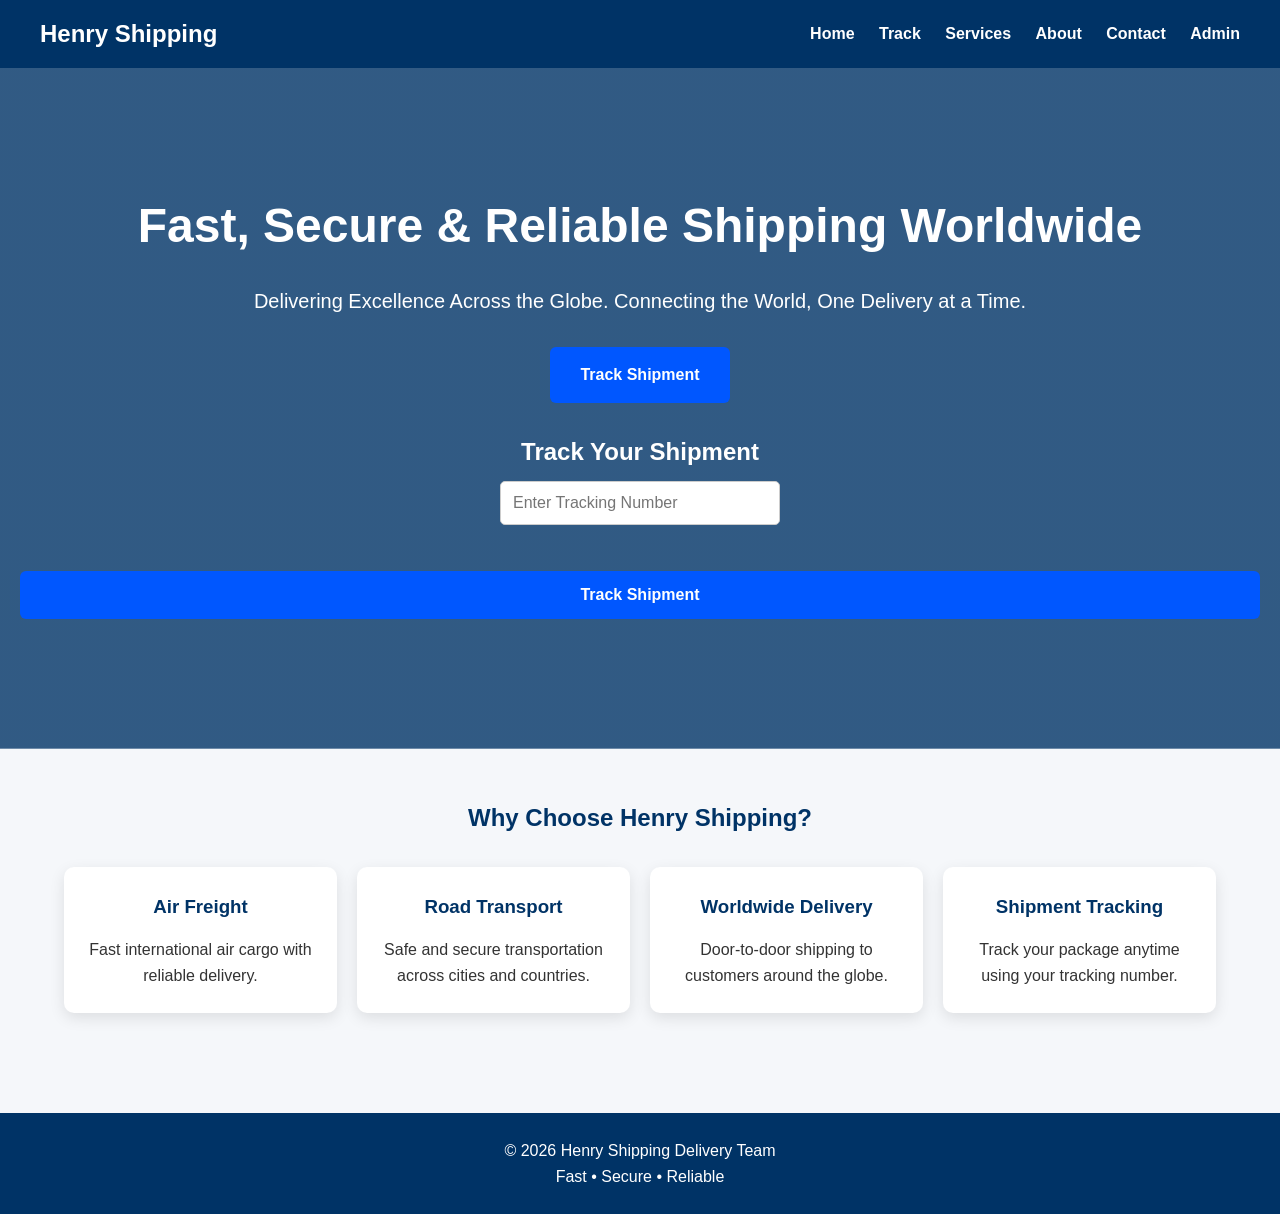
<file: index.html>
<!DOCTYPE html>
<html lang="en">
<head>
<meta charset="UTF-8">
<meta name="viewport" content="width=device-width, initial-scale=1.0">
<title>Henry Shipping Delivery Team</title>

<link rel="stylesheet" href="style.css">

</head>

<body>

<header>

<div class="logo">
Henry Shipping
</div>

<nav>

<a href="index.html">Home</a>

<a href="tracking.html">Track</a>

<a href="services.html">Services</a>

<a href="about.html">About</a>

<a href="contact.html">Contact</a>

<a href="admin-login.html">Admin</a>

</nav>

</header>

<section class="hero">

<h1>
Fast, Secure & Reliable Shipping Worldwide
</h1>

<p>
Delivering Excellence Across the Globe.
Connecting the World, One Delivery at a Time.
</p>

<a href="tracking.html" class="btn">
Track Shipment
</a>

<div style="margin-top:30px;">

<h2 style="color:white;">Track Your Shipment</h2>

<input
type="text"
id="homeTracking"
placeholder="Enter Tracking Number"
style="padding:12px;width:280px;max-width:90%;">

<br><br>

<button class="btn" onclick="goToTracking()">
Track Shipment
</button>

</div>

</section>

<div class="container">

<h2 style="text-align:center;color:#003366;">
Why Choose Henry Shipping?
</h2>

<div class="cards">

<div class="card">

<h3>Air Freight</h3>

<p>
Fast international air cargo with reliable delivery.
</p>

</div>

<div class="card">

<h3>Road Transport</h3>

<p>
Safe and secure transportation across cities and countries.
</p>

</div>

<div class="card">

<h3>Worldwide Delivery</h3>

<p>
Door-to-door shipping to customers around the globe.
</p>

</div>

<div class="card">

<h3>Shipment Tracking</h3>

<p>
Track your package anytime using your tracking number.
</p>

</div>

</div>

</div>

<footer>

<p>
© 2026 Henry Shipping Delivery Team
</p>

<p>
Fast • Secure • Reliable
</p>

</footer>

<script>
function goToTracking(){

const tracking=document.getElementById("homeTracking").value.trim();

if(tracking===""){
alert("Please enter a tracking number.");
return;
}

window.location.href="tracking.html?tracking="+encodeURIComponent(tracking);

}
</script>

</body>
</html>
</file>
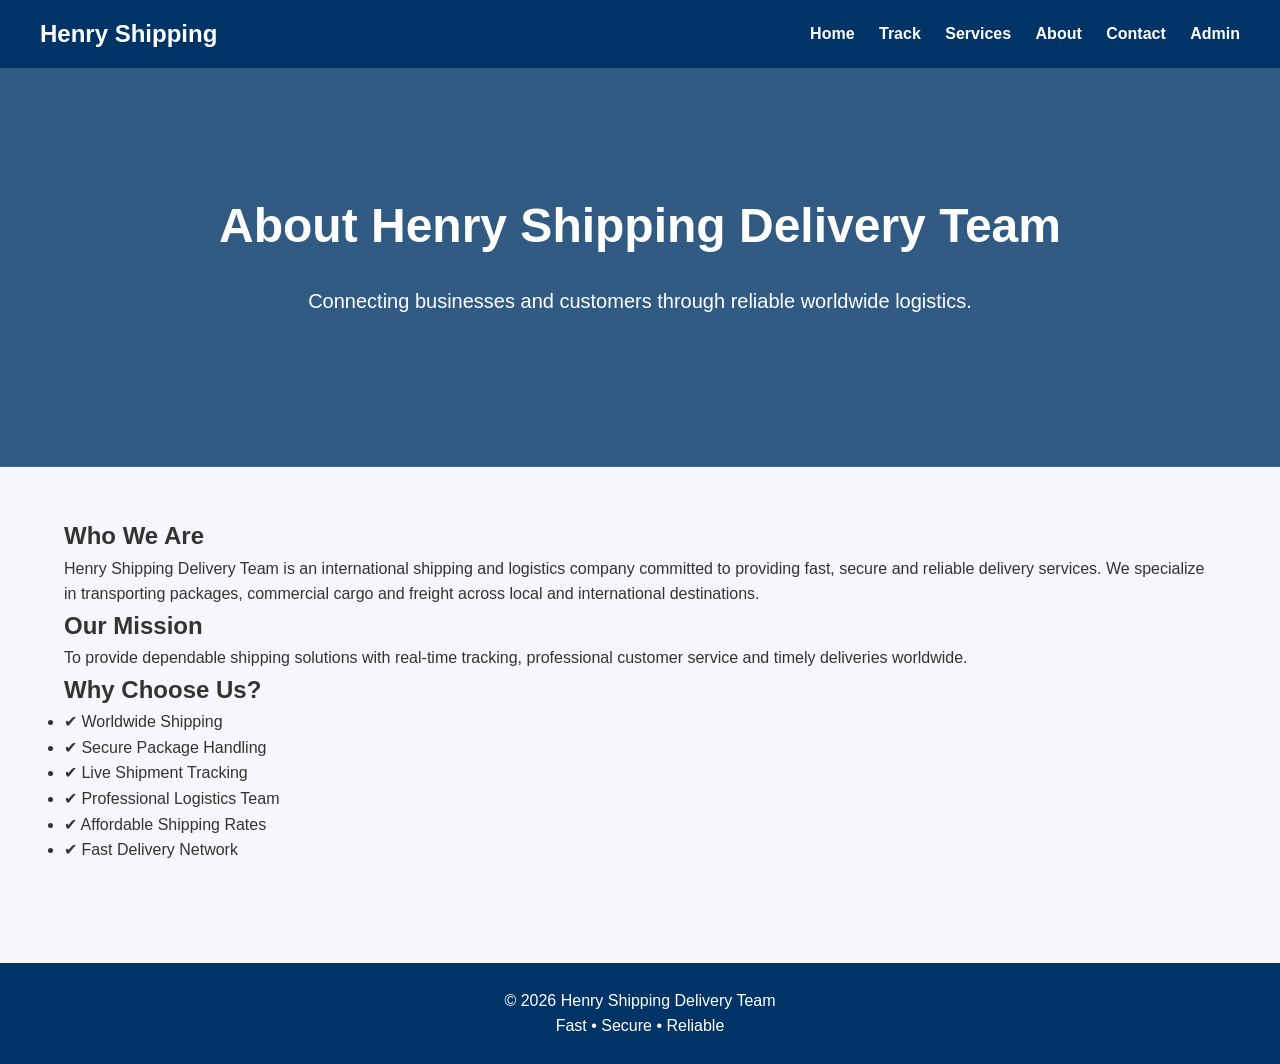
<file: about.html>
<!DOCTYPE html>
<html lang="en">

<head>

<meta charset="UTF-8">

<meta name="viewport" content="width=device-width, initial-scale=1.0">

<title>About Us | Henry Shipping</title>

<link rel="stylesheet" href="style.css">

</head>

<body>

<header>

<div class="logo">
Henry Shipping
</div>

<nav>

<a href="index.html">Home</a>

<a href="tracking.html">Track</a>

<a href="services.html">Services</a>

<a href="about.html">About</a>

<a href="contact.html">Contact</a>

<a href="login.html">Admin</a>

</nav>

</header>

<section class="hero">

<h1>About Henry Shipping Delivery Team</h1>

<p>Connecting businesses and customers through reliable worldwide logistics.</p>

</section>

<div class="container">

<h2>Who We Are</h2>

<p>

Henry Shipping Delivery Team is an international shipping and logistics company committed to providing fast, secure and reliable delivery services. We specialize in transporting packages, commercial cargo and freight across local and international destinations.

</p>

<h2>Our Mission</h2>

<p>

To provide dependable shipping solutions with real-time tracking, professional customer service and timely deliveries worldwide.

</p>

<h2>Why Choose Us?</h2>

<ul>

<li>✔ Worldwide Shipping</li>

<li>✔ Secure Package Handling</li>

<li>✔ Live Shipment Tracking</li>

<li>✔ Professional Logistics Team</li>

<li>✔ Affordable Shipping Rates</li>

<li>✔ Fast Delivery Network</li>

</ul>

</div>

<footer>

<p>© 2026 Henry Shipping Delivery Team</p>

<p>Fast • Secure • Reliable</p>

</footer>

</body>

</html>
</file>
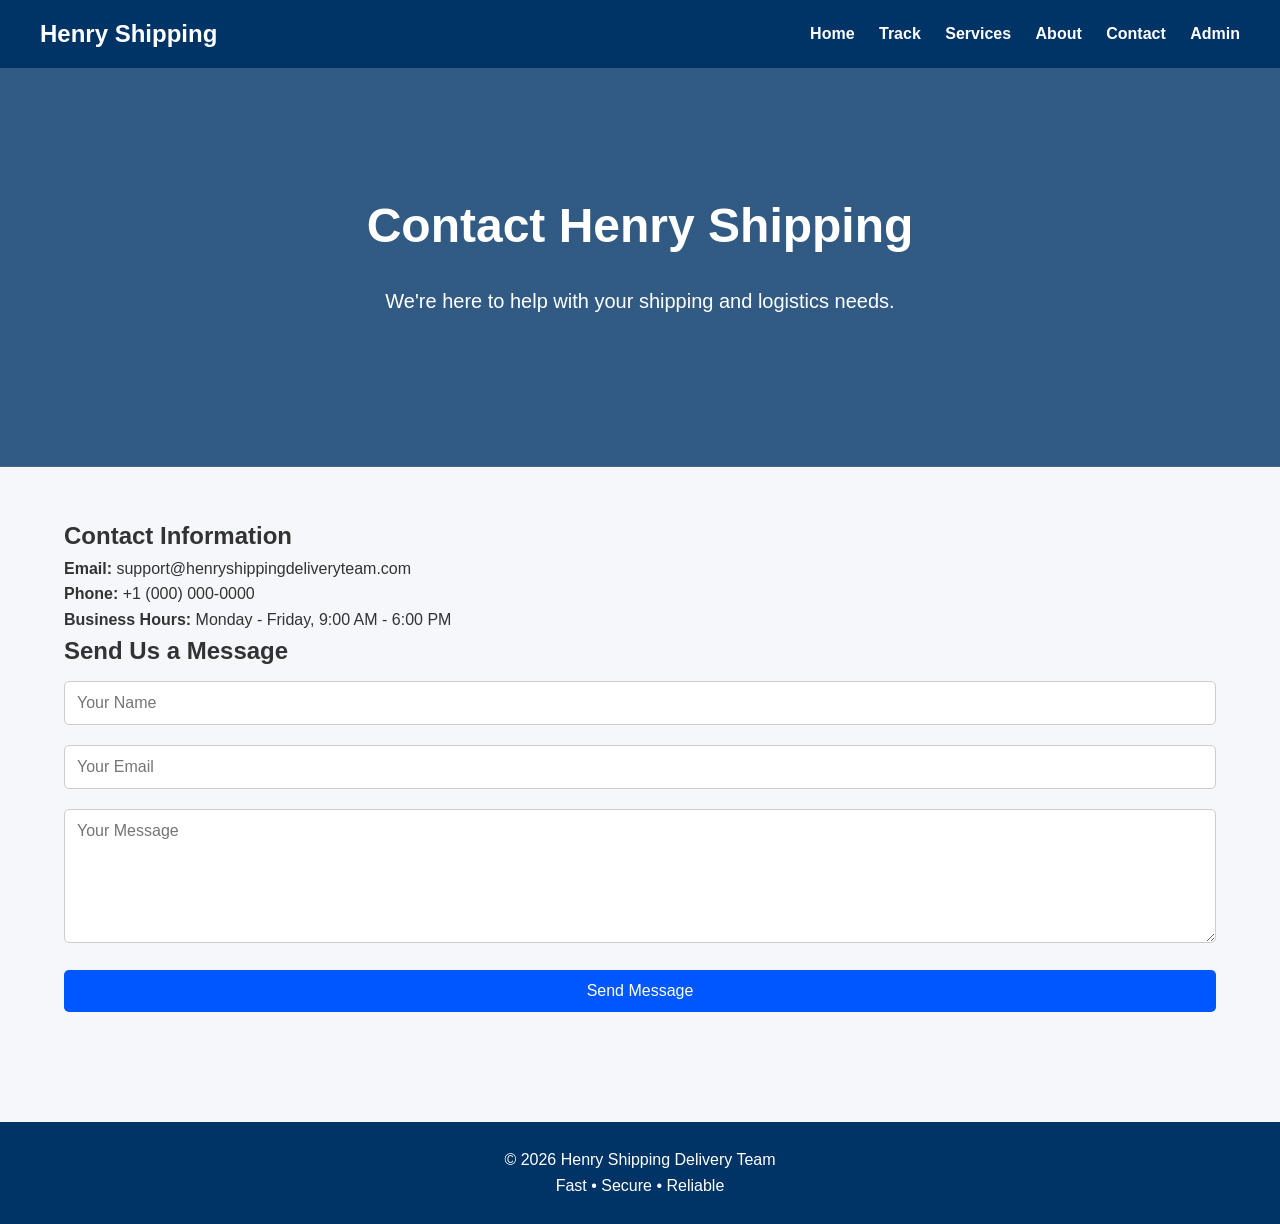
<file: contact.html>
<!DOCTYPE html>
<html lang="en">

<head>

<meta charset="UTF-8">

<meta name="viewport" content="width=device-width, initial-scale=1.0">

<title>Contact Us | Henry Shipping</title>

<link rel="stylesheet" href="style.css">

</head>

<body>

<header>

<div class="logo">
Henry Shipping
</div>

<nav>

<a href="index.html">Home</a>

<a href="tracking.html">Track</a>

<a href="services.html">Services</a>

<a href="about.html">About</a>

<a href="contact.html">Contact</a>

<a href="login.html">Admin</a>

</nav>

</header>

<section class="hero">

<h1>Contact Henry Shipping</h1>

<p>We're here to help with your shipping and logistics needs.</p>

</section>

<div class="container">

<h2>Contact Information</h2>

<p><strong>Email:</strong> support@henryshippingdeliveryteam.com</p>

<p><strong>Phone:</strong> +1 (000) 000-0000</p>

<p><strong>Business Hours:</strong> Monday - Friday, 9:00 AM - 6:00 PM</p>

<h2>Send Us a Message</h2>

<form>

<input type="text" placeholder="Your Name" required>

<input type="email" placeholder="Your Email" required>

<textarea placeholder="Your Message" rows="6" style="width:100%;padding:12px;border:1px solid #ccc;border-radius:5px;box-sizing:border-box;"></textarea>

<button type="submit">Send Message</button>

</form>

</div>

<footer>

<p>© 2026 Henry Shipping Delivery Team</p>

<p>Fast • Secure • Reliable</p>

</footer>

</body>

</html>
</file>
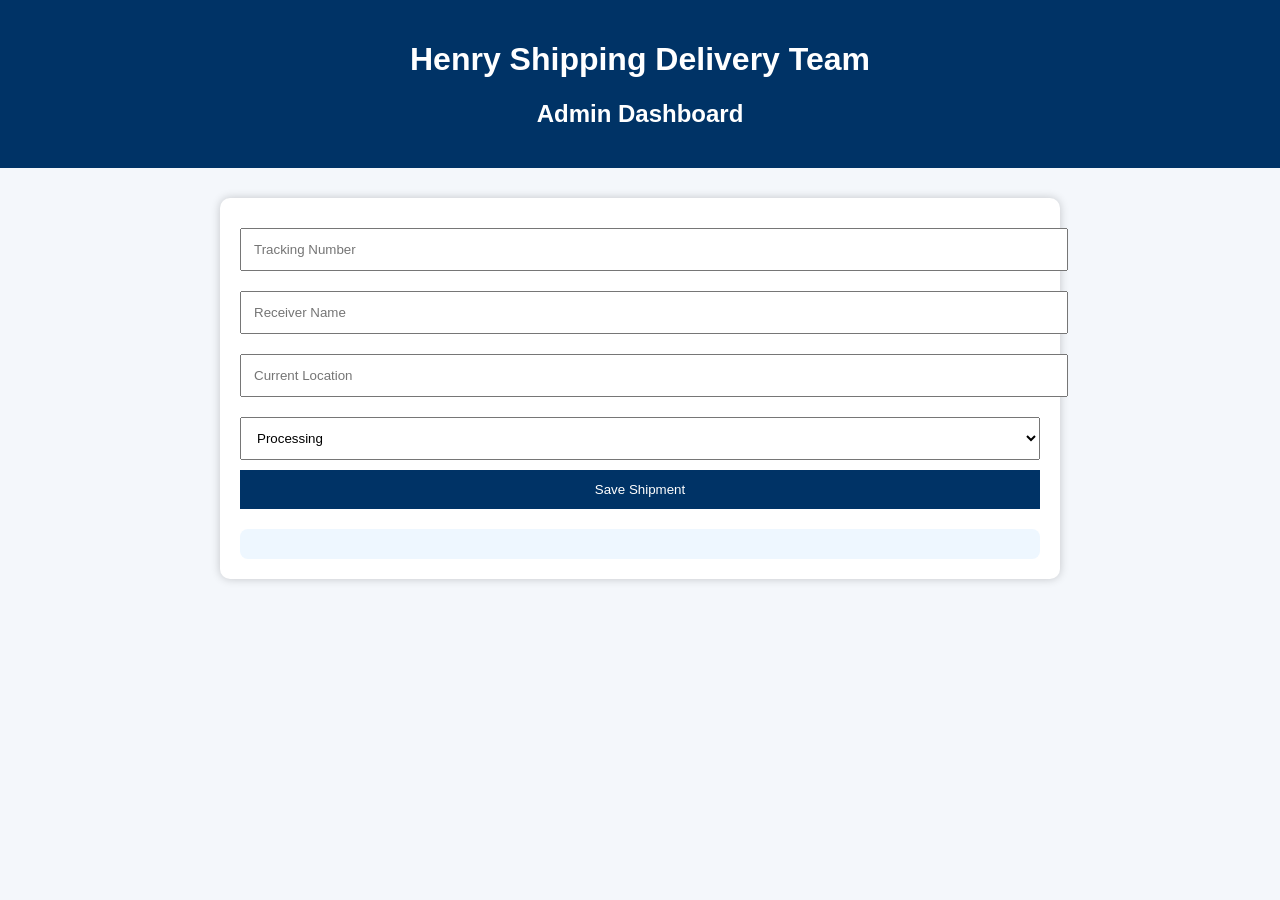
<file: dashboard.html>
<!DOCTYPE html>
<html lang="en">
<head>
<meta charset="UTF-8">
<meta name="viewport" content="width=device-width, initial-scale=1.0">
<title>Admin Dashboard</title>

<style>
body{
font-family:Arial,sans-serif;
background:#f4f7fb;
margin:0;
}

header{
background:#003366;
color:white;
padding:20px;
text-align:center;
}

.container{
max-width:800px;
margin:30px auto;
background:white;
padding:20px;
border-radius:10px;
box-shadow:0 0 10px rgba(0,0,0,.2);
}

input,select{
width:100%;
padding:12px;
margin:10px 0;
}

button{
background:#003366;
color:white;
padding:12px;
border:none;
cursor:pointer;
width:100%;
}

#output{
margin-top:20px;
padding:15px;
background:#eef7ff;
border-radius:8px;
}
</style>
</head>

<body>

<header>
<h1>Henry Shipping Delivery Team</h1>
<h2>Admin Dashboard</h2>
</header>

<div class="container">

<input type="text" id="tracking" placeholder="Tracking Number">

<input type="text" id="receiver" placeholder="Receiver Name">

<input type="text" id="location" placeholder="Current Location">

<select id="status">
<option>Processing</option>
<option>In Transit</option>
<option>Out for Delivery</option>
<option>Delivered</option>
</select>

<button onclick="saveShipment()">Save Shipment</button>

<div id="output"></div>

</div>

<script>
function saveShipment(){

let tracking=document.getElementById("tracking").value;
let receiver=document.getElementById("receiver").value;
let location=document.getElementById("location").value;
let status=document.getElementById("status").value;

document.getElementById("output").innerHTML=
"<h3>Shipment Saved</h3>"+
"<p><b>Tracking:</b> "+tracking+"</p>"+
"<p><b>Receiver:</b> "+receiver+"</p>"+
"<p><b>Location:</b> "+location+"</p>"+
"<p><b>Status:</b> "+status+"</p>";

}
</script>

</body>
</html>
</file>
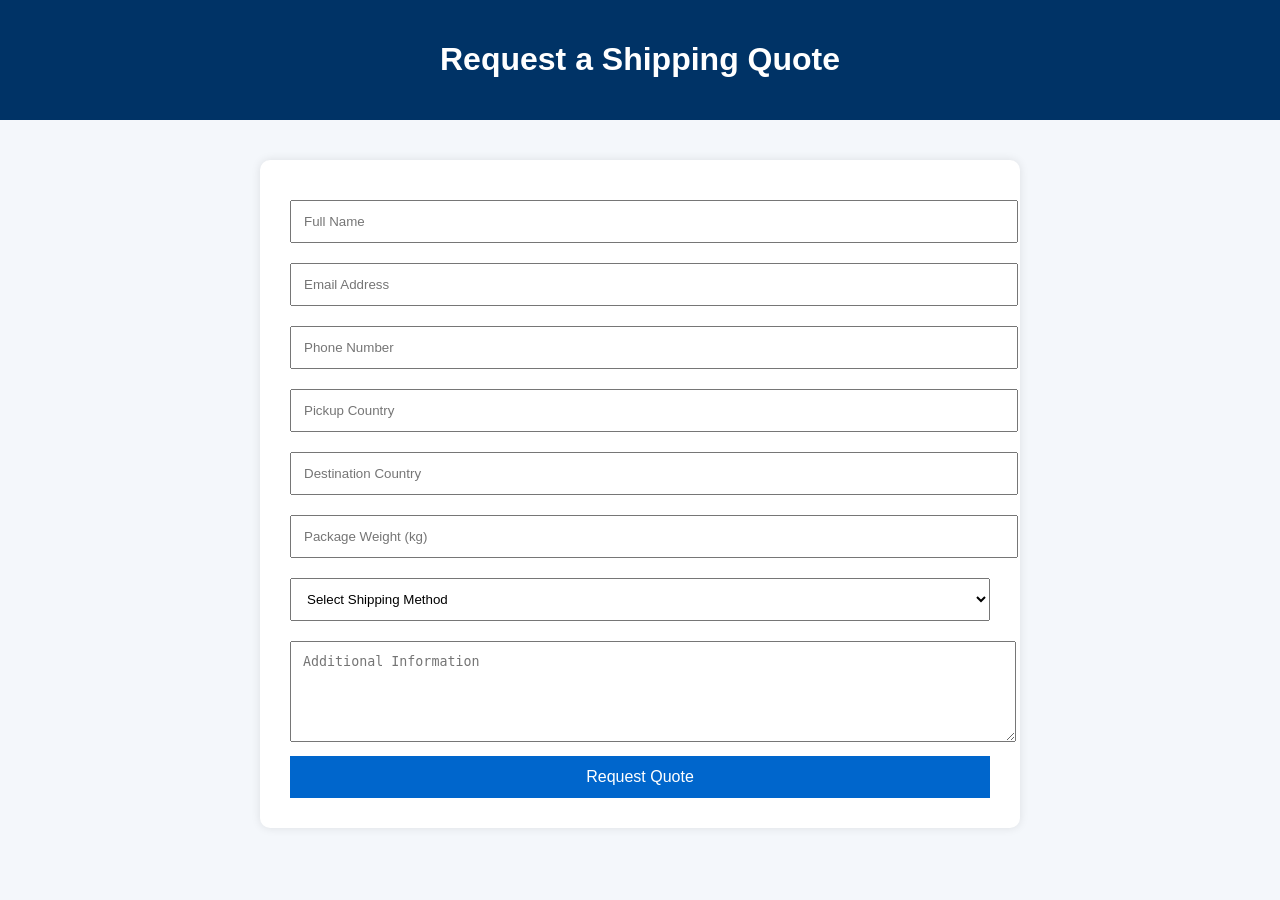
<file: quote.html>
<!DOCTYPE html>
<html lang="en">
<head>
<meta charset="UTF-8">
<meta name="viewport" content="width=device-width, initial-scale=1.0">
<title>Request a Shipping Quote</title>

<style>
body{
font-family:Arial,sans-serif;
background:#f4f7fb;
margin:0;
}

header{
background:#003366;
color:white;
padding:20px;
text-align:center;
}

.container{
max-width:700px;
margin:40px auto;
background:white;
padding:30px;
border-radius:10px;
box-shadow:0 0 10px rgba(0,0,0,.1);
}

input,select,textarea{
width:100%;
padding:12px;
margin:10px 0;
}

button{
background:#0066cc;
color:white;
padding:12px;
border:none;
width:100%;
font-size:16px;
cursor:pointer;
}
</style>
</head>

<body>

<header>
<h1>Request a Shipping Quote</h1>
</header>

<div class="container">

<form>

<input type="text" placeholder="Full Name" required>

<input type="email" placeholder="Email Address" required>

<input type="tel" placeholder="Phone Number">

<input type="text" placeholder="Pickup Country">

<input type="text" placeholder="Destination Country">

<input type="number" placeholder="Package Weight (kg)">

<select>
<option>Select Shipping Method</option>
<option>Air Freight</option>
<option>Road Freight</option>
<option>Door-to-Door Delivery</option>
<option>International Shipping</option>
</select>

<textarea rows="5" placeholder="Additional Information"></textarea>

<button type="submit">Request Quote</button>

</form>

</div>

</body>
</html>
</file>
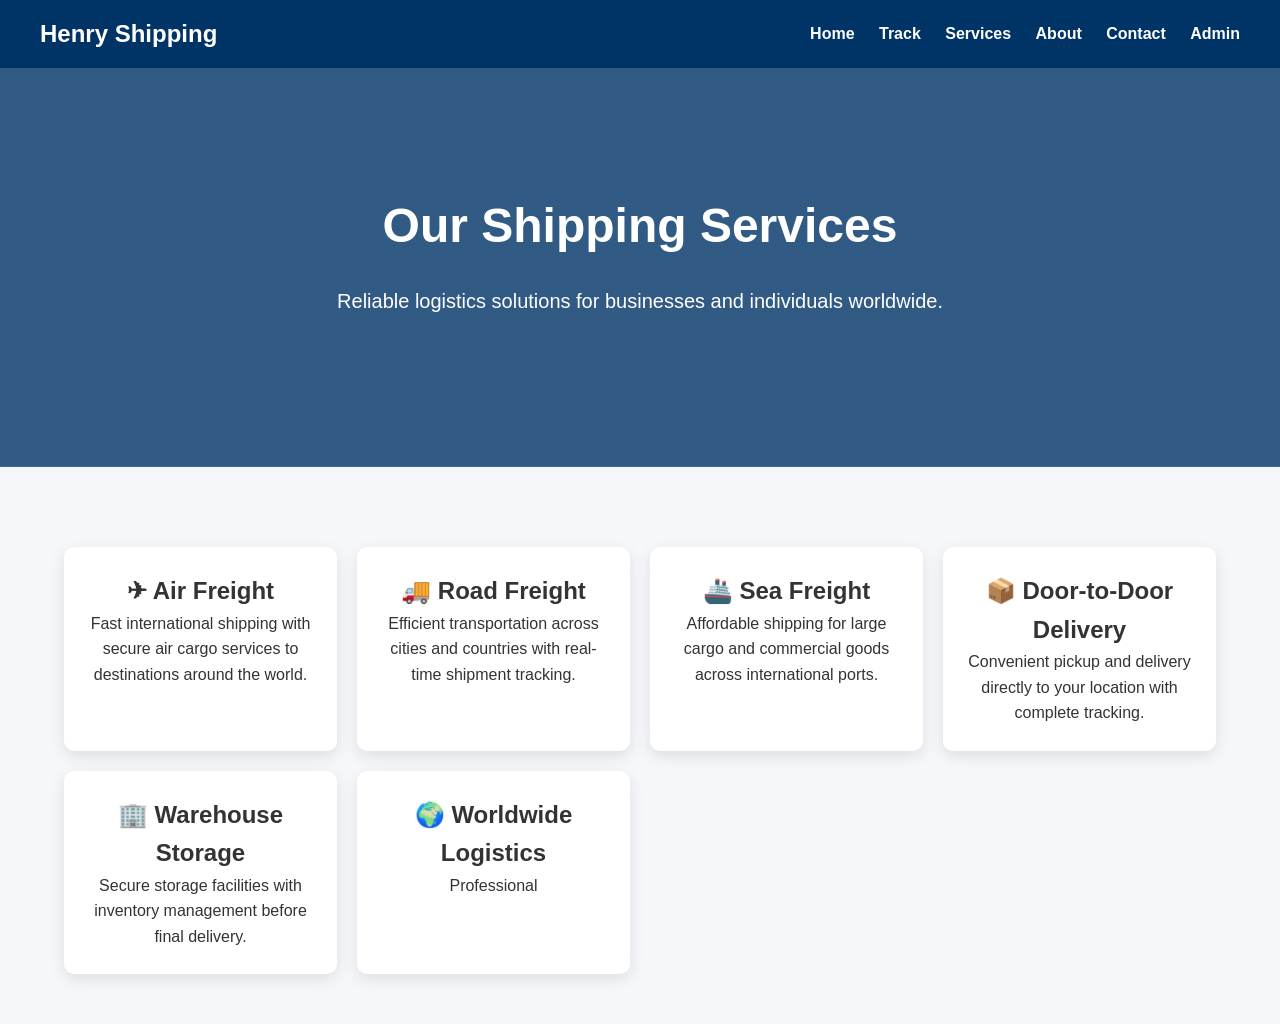
<file: services.html>
<!DOCTYPE html>
<html lang="en">
<head>

<meta charset="UTF-8">
<meta name="viewport" content="width=device-width, initial-scale=1.0">

<title>Services | Henry Shipping</title>

<link rel="stylesheet" href="style.css">

</head>

<body>

<header>

<div class="logo">
Henry Shipping
</div>

<nav>

<a href="index.html">Home</a>

<a href="tracking.html">Track</a>

<a href="services.html">Services</a>

<a href="about.html">About</a>

<a href="contact.html">Contact</a>

<a href="login.html">Admin</a>

</nav>

</header>

<section class="hero">

<h1>Our Shipping Services</h1>

<p>
Reliable logistics solutions for businesses and individuals worldwide.
</p>

</section>

<div class="container">

<div class="cards">

<div class="card">

<h2>✈ Air Freight</h2>

<p>
Fast international shipping with secure air cargo services to destinations around the world.
</p>

</div>

<div class="card">

<h2>🚚 Road Freight</h2>

<p>
Efficient transportation across cities and countries with real-time shipment tracking.
</p>

</div>

<div class="card">

<h2>🚢 Sea Freight</h2>

<p>
Affordable shipping for large cargo and commercial goods across international ports.
</p>

</div>

<div class="card">

<h2>📦 Door-to-Door Delivery</h2>

<p>
Convenient pickup and delivery directly to your location with complete tracking.
</p>

</div>

<div class="card">

<h2>🏢 Warehouse Storage</h2>

<p>
Secure storage facilities with inventory management before final delivery.
</p>

</div>

<div class="card">

<h2>🌍 Worldwide Logistics</h2>

<p>
Professional
</file>
<file: style.css>
*{
margin:0;
padding:0;
box-sizing:border-box;
font-family:Arial,Helvetica,sans-serif;
}

body{
background:#f5f7fa;
color:#333;
line-height:1.6;
}

header{
background:#003366;
color:white;
padding:15px 40px;
display:flex;
justify-content:space-between;
align-items:center;
position:sticky;
top:0;
z-index:1000;
}

.logo{
font-size:24px;
font-weight:bold;
}

nav a{
color:white;
text-decoration:none;
margin-left:20px;
font-weight:bold;
}

nav a:hover{
color:#ffd700;
}

.hero{
background:linear-gradient(rgba(0,51,102,.8),rgba(0,51,102,.8)),
url("https://images.unsplash.com/photo-1494412651409-8963ce7935a7");
background-size:cover;
background-position:center;
color:white;
padding:120px 20px;
text-align:center;
}

.hero h1{
font-size:48px;
margin-bottom:20px;
}

.hero p{
font-size:20px;
margin-bottom:30px;
}

.btn{
display:inline-block;
padding:15px 30px;
background:#0057ff;
color:white;
text-decoration:none;
border-radius:6px;
font-weight:bold;
}

.btn:hover{
background:#003bb3;
}

.container{
width:90%;
max-width:1200px;
margin:auto;
padding:50px 0;
}

.cards{
display:grid;
grid-template-columns:repeat(auto-fit,minmax(250px,1fr));
gap:20px;
margin-top:30px;
}

.card{
background:white;
padding:25px;
border-radius:10px;
box-shadow:0 5px 15px rgba(0,0,0,.1);
text-align:center;
}

.card h3{
margin-bottom:15px;
color:#003366;
}

footer{
background:#003366;
color:white;
text-align:center;
padding:25px;
margin-top:50px;
}

input,button,textarea{
width:100%;
padding:12px;
margin:10px 0;
font-size:16px;
border:1px solid #ccc;
border-radius:5px;
}

button{
background:#0057ff;
color:white;
cursor:pointer;
border:none;
}

button:hover{
background:#003bb3;
}

@media(max-width:768px){

header{
flex-direction:column;
}

nav{
margin-top:15px;
}

.hero h1{
font-size:34px;
}

}


.timeline{
    margin-top:20px;
}

.step{
    padding:15px;
    margin:10px 0;
    border-left:5px solid #ccc;
    background:#f5f5f5;
    color:#666;
    font-weight:bold;
    border-radius:6px;
}

.step.active{
    border-left:5px solid #28a745;
    background:#d4edda;
    color:#155724;
}

/* Shipment Timeline */

.timeline{
display:flex;
justify-content:space-between;
align-items:center;
margin-top:30px;
margin-bottom:20px;
position:relative;
gap:10px;
flex-wrap:wrap;
}

.timeline::before{
content:"";
position:absolute;
top:20px;
left:0;
right:0;
height:4px;
background:#ddd;
z-index:0;
}

.step{
position:relative;
background:#e0e0e0;
color:#555;
padding:12px 18px;
border-radius:30px;
font-weight:bold;
z-index:1;
transition:.3s;
}

.step.active{
background:#0057ff;
color:white;
box-shadow:0 0 10px rgba(0,87,255,.4);
}

.step.completed{
background:#28a745;
color:white;
box-shadow:0 0 10px rgba(40,167,69,.4);
}

.mapBtn{
display:inline-block;
margin-top:15px;
padding:12px 20px;
background:#0057ff;
color:white;
text-decoration:none;
font-weight:bold;
border-radius:8px;
transition:.3s;
}

.mapBtn:hover{
background:#003bb3;
transform:scale(1.05);
}

/* Progress Bar */

.progress-container{
width:100%;
height:14px;
background:#ddd;
border-radius:10px;
margin:15px 0;
overflow:hidden;
}

.progress-bar{
height:100%;
width:0%;
background:#28a745;
transition:width .5s ease;
}
</file>
